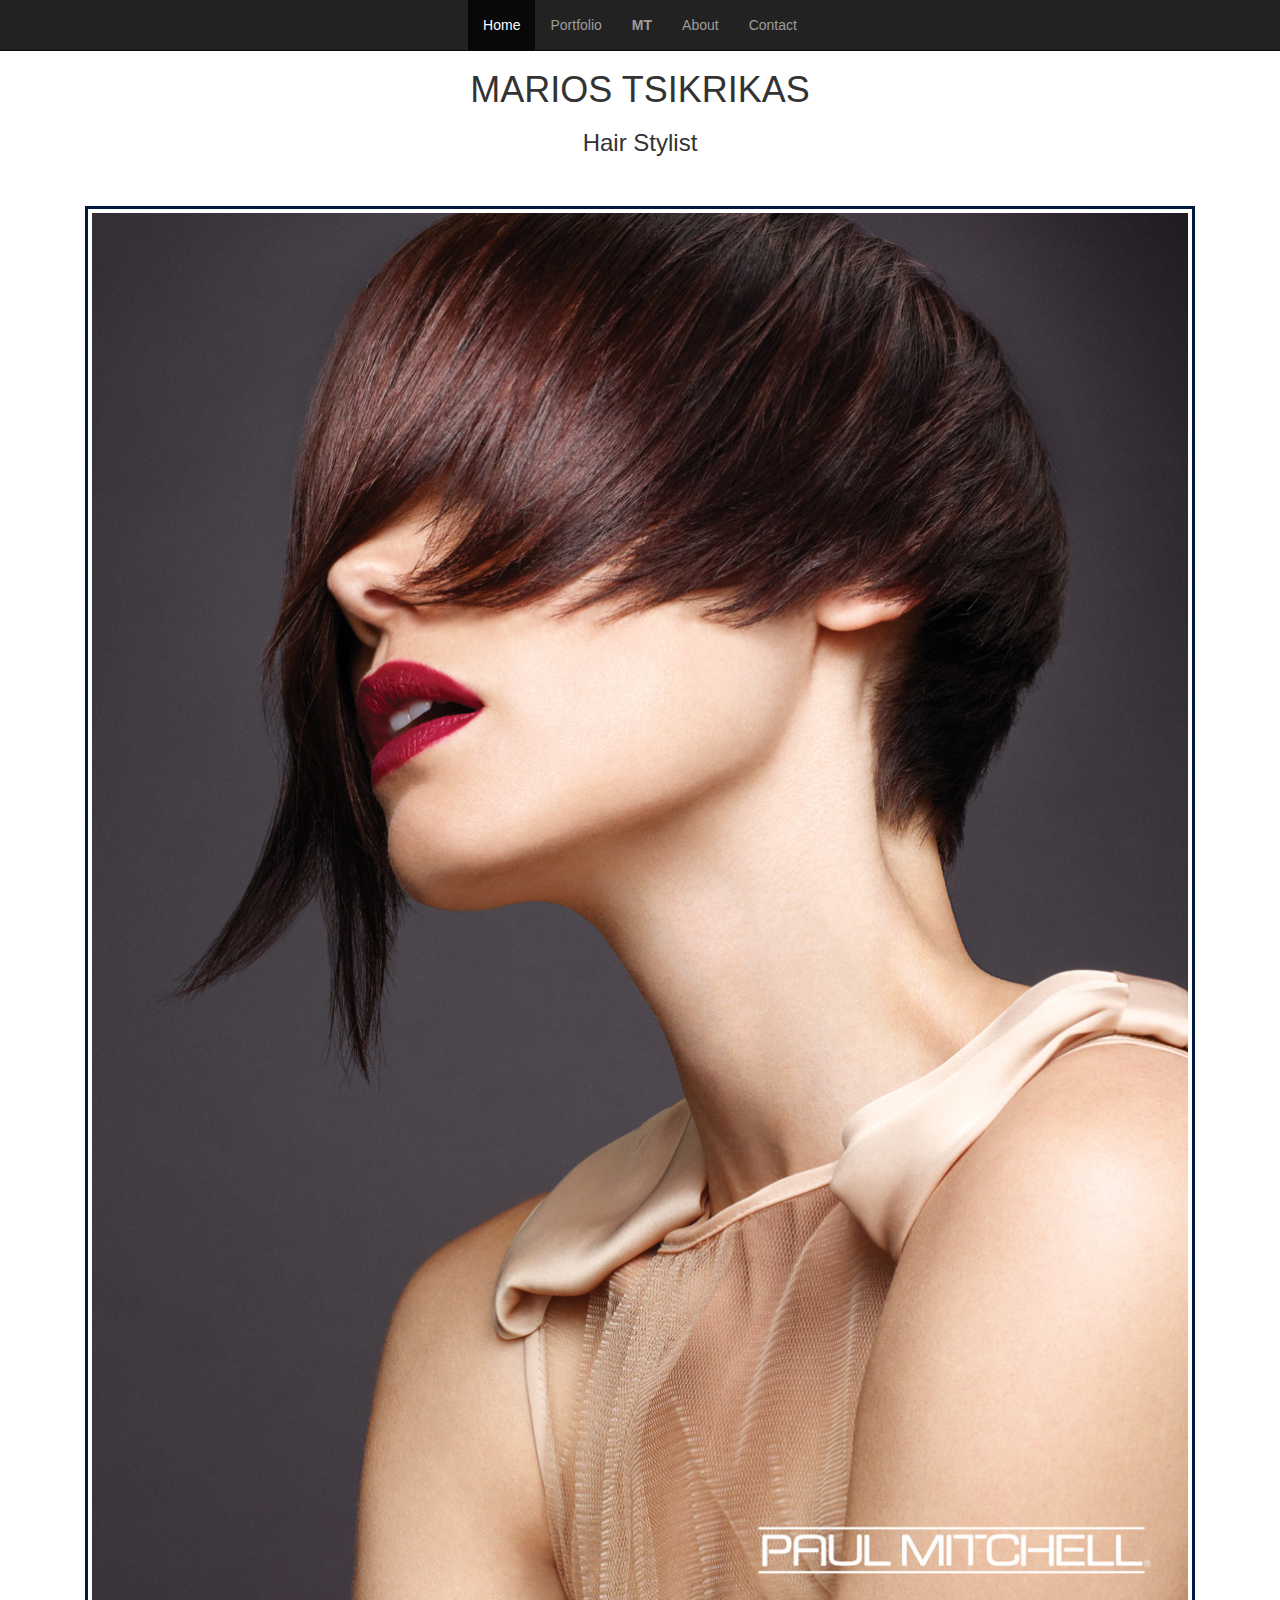
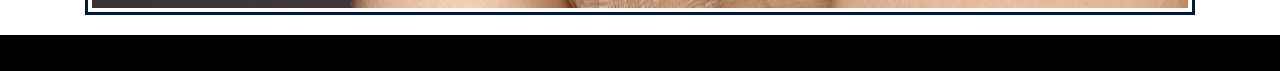
<file: index.html>
<!DOCTYPE html>
<html lang="en">
<head>
  <title>Bootstrap Example</title>
  <meta charset="utf-8">
  <meta name="viewport" content="width=device-width, initial-scale=1">
  <link rel="stylesheet" href="https://maxcdn.bootstrapcdn.com/bootstrap/3.3.7/css/bootstrap.min.css">
  <script src="https://ajax.googleapis.com/ajax/libs/jquery/3.1.1/jquery.min.js"></script>
  <script src="https://maxcdn.bootstrapcdn.com/bootstrap/3.3.7/js/bootstrap.min.js"></script>
  <link href="style/main.css" rel="stylesheet">
</head>
<body>
<div>
<nav role="navigation" class="navbar  navbar-inverse navbar-fixed-top">
  <div class="container-fluid">
      <a  class="navbar-brand visible-xs" href="index.html">MT</a>
    <div class="navbar-header">
      <button type="button" class="navbar-toggle" data-toggle="collapse" data-target="#myNavbar">
        <span class="icon-bar"></span>
        <span class="icon-bar"></span>
        <span class="icon-bar"></span>                        
      </button>      
    </div>
    <div class="collapse navbar-collapse" id="myNavbar">
      <ul class="nav navbar-nav">
        <li class=" active"><a href="#">Home</a></li>
        <li class="dropdown">
            <a id="portfolio" class="dropbtn" href="portfolio.html">Portfolio</a>
                <div class="dropdown-content">
                    <a href="salon.html">Salon</a>
                    <a href="events.html">Events</a>
                </div>
          </li>
          <li><a id="brand" class="hidden-xs" href="index.html">MT</a></li>
        <li ><a href="about.html">About</a></li>
        <li ><a href="contact.html">Contact</a></li>
      </ul>
    </div>
  </div>
</nav>

<br>
    <div id="nameHeader" class="container text-center">
        <h1>MARIOS TSIKRIKAS</h1>
        <h3>Hair Stylist</h3>
    </div>
  
    <br>
    <br>
  

    <div class="container text-center">    
  
    <div class="col-sm-12">
      <img src="images/mainPhoto.jpg" id="image" class="img-responsive" style="width:100%" alt="Image">
    </div>
    
  
</div>
    
    <br>

<footer class="container-fluid text-center">
  <p> &copy; 2017 by Andreas Karantzas</p>
</footer>
</div>
</body>
</html>
</file>
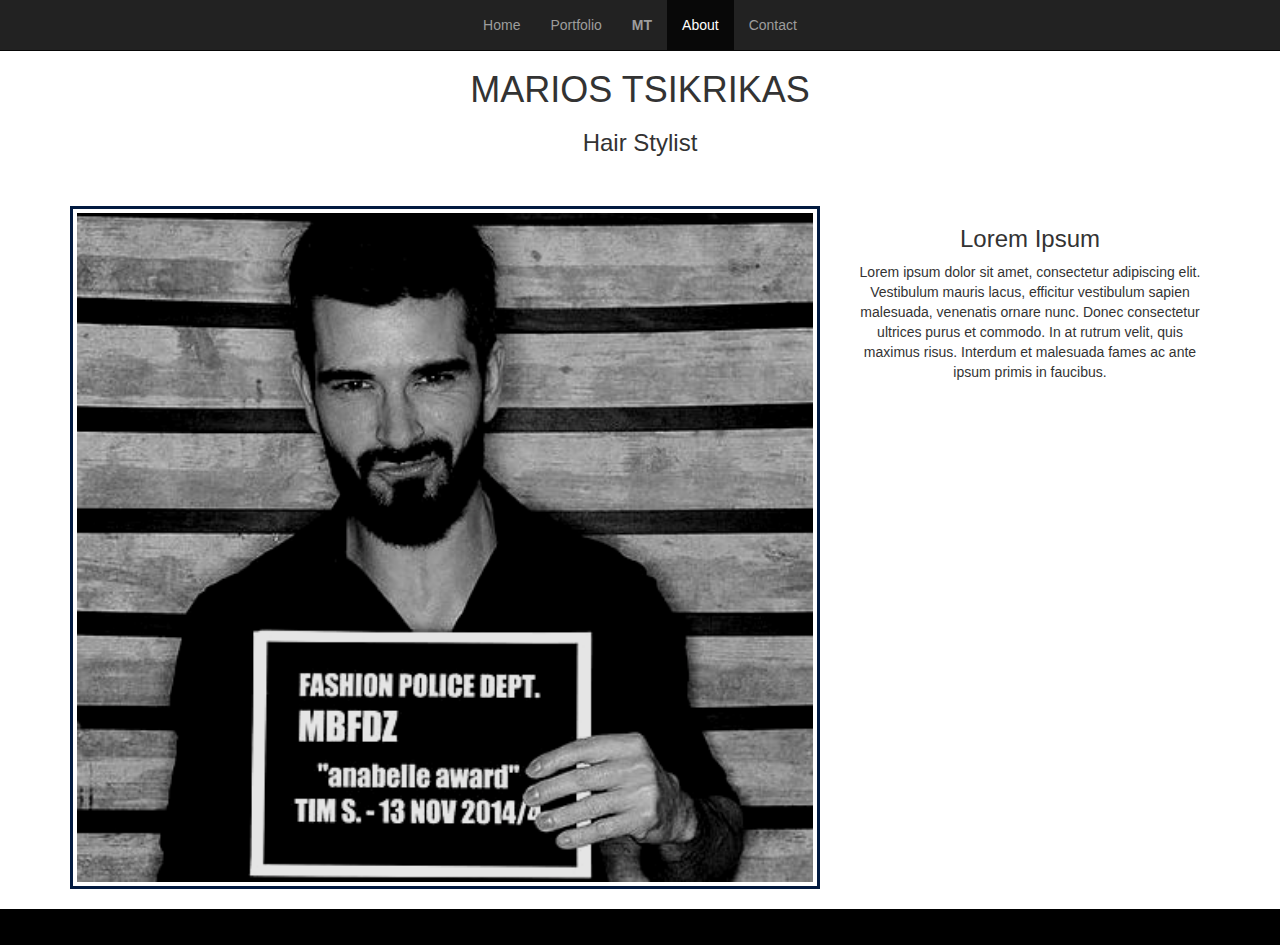
<file: about.html>
<!DOCTYPE html>
<html lang="en">
<head>
  <title>Bootstrap Example</title>
  <meta charset="utf-8">
  <meta name="viewport" content="width=device-width, initial-scale=1">
  <link rel="stylesheet" href="https://maxcdn.bootstrapcdn.com/bootstrap/3.3.7/css/bootstrap.min.css">
  <script src="https://ajax.googleapis.com/ajax/libs/jquery/3.1.1/jquery.min.js"></script>
  <script src="https://maxcdn.bootstrapcdn.com/bootstrap/3.3.7/js/bootstrap.min.js"></script>
  <link href="style/main.css" rel="stylesheet">
</head>
<body>

<nav class="navbar navbar-inverse navbar-fixed-top">
  <div class="container-fluid">
      <a  class="navbar-brand visible-xs" href="index.html">MT</a>
    <div class="navbar-header">
      <button type="button" class="navbar-toggle" data-toggle="collapse" data-target="#myNavbar">
        <span class="icon-bar"></span>
        <span class="icon-bar"></span>
        <span class="icon-bar"></span>                        
      </button>
      
    </div>
    <div class="collapse navbar-collapse" id="myNavbar">
      <ul class="nav navbar-nav">
        <li><a href="index.html">Home</a></li>
        <li class="dropdown">
            <a id="portfolio" class="dropbtn" href="portfolio.html">Portfolio</a>
                <div class="dropdown-content">
                    <a href="salon.html">Salon</a>
                    <a href="events.html">Events</a>
                </div>
          </li>
          
          
           <li><a id="brand" class="hidden-xs" href="index.html">MT</a></li>
        <li class="active"><a href="about.html">About</a></li>
        <li><a href="contact.html">Contact</a></li>
      </ul>
    </div>
  </div>
</nav>

<br>
    <div id="nameHeader" class="container text-center">
        <h1>MARIOS TSIKRIKAS</h1>
        <h3>Hair Stylist</h3>
    </div>
  
    <br>
    <br>
  
<div class="container text-center">    
  <div class="row">
    <div class="col-sm-8">
      <img id="image" src="images/marios.png" class="img-responsive" style="width:100%" alt="Image">
    </div>
    <div class="col-sm-4">
      <div>
       <h3>Lorem Ipsum</h3>
          <p>Lorem ipsum dolor sit amet, consectetur adipiscing elit. Vestibulum mauris lacus, efficitur vestibulum sapien malesuada, venenatis ornare nunc. Donec consectetur ultrices purus et commodo. In at rutrum velit, quis maximus risus. Interdum et malesuada fames ac ante ipsum primis in faucibus.</p>    
        </div>  
    </div>
  </div>
</div>
    <br>

<footer class="container-fluid text-center">
  <p> &copy; 2017 by Andreas Karantzas</p>
</footer>

</body>
</html>
</file>
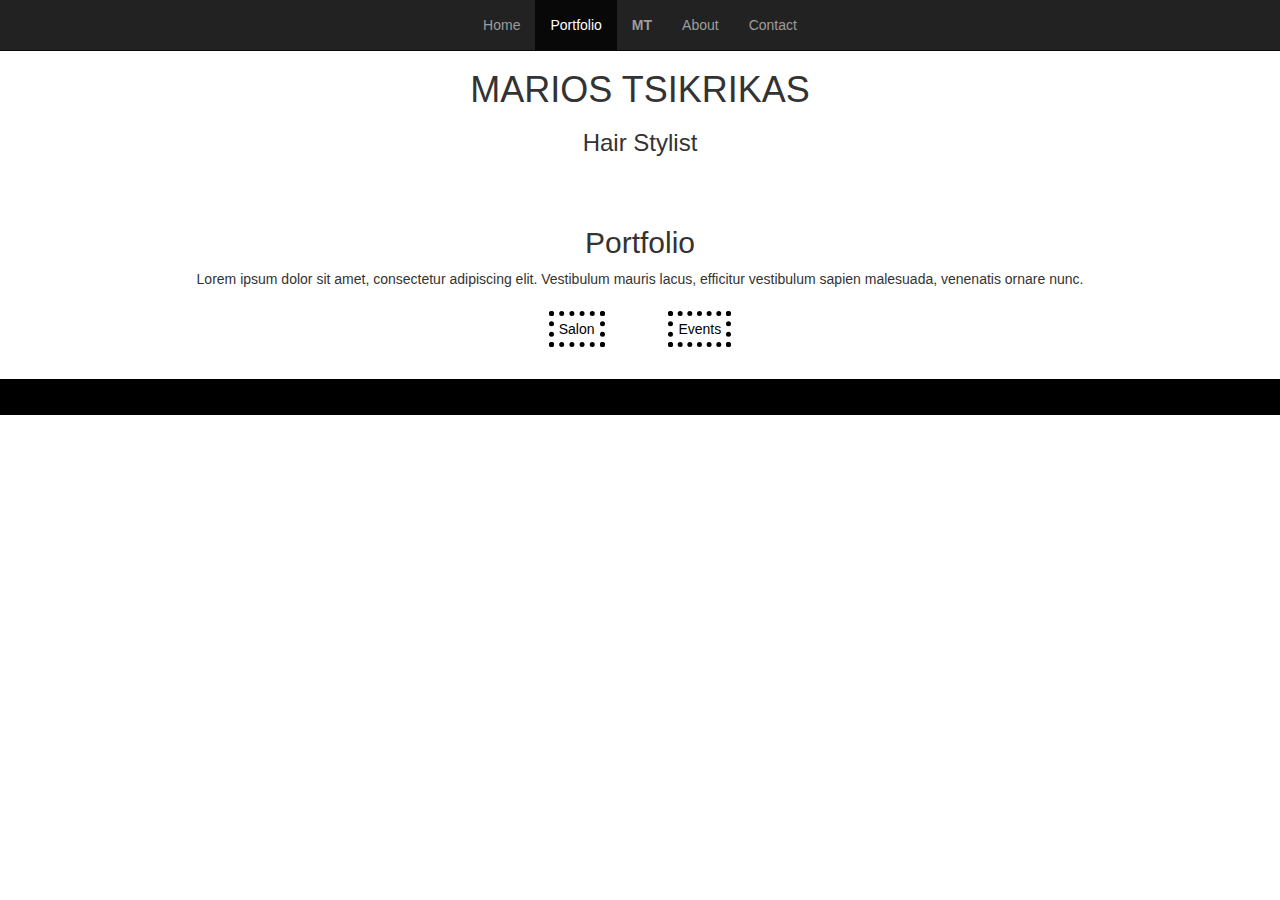
<file: portfolio.html>
<!DOCTYPE html>
<html lang="en">
<head>
  <title>Bootstrap Example</title>
  <meta charset="utf-8">
  <meta name="viewport" content="width=device-width, initial-scale=1">
  <link rel="stylesheet" href="https://maxcdn.bootstrapcdn.com/bootstrap/3.3.7/css/bootstrap.min.css">
  <script src="https://ajax.googleapis.com/ajax/libs/jquery/3.1.1/jquery.min.js"></script>
  <script src="https://maxcdn.bootstrapcdn.com/bootstrap/3.3.7/js/bootstrap.min.js"></script>
  <link href="style/main.css" rel="stylesheet">
</head>
<body>

<nav class="navbar navbar-inverse navbar-fixed-top">
  <div class="container-fluid">
      <a  class="navbar-brand visible-xs" href="index.html">MT</a>
      <div class="navbar-header">
      <button type="button" class="navbar-toggle" data-toggle="collapse" data-target="#myNavbar">
        <span class="icon-bar"></span>
        <span class="icon-bar"></span>
        <span class="icon-bar"></span>                        
      </button>
    </div>
    <div class="collapse navbar-collapse" id="myNavbar">
      <ul class="nav navbar-nav">
        <li><a href="index.html">Home</a></li>
        <li class="dropdown active">
            <a id="portfolio" class="dropbtn" href="portfolio.html">Portfolio</a>
                <div class="dropdown-content">
                    <a href="salon.html">Salon</a>
                    <a href="events.html">Events</a>
                </div>
          </li>
          
        
           <li><a id="brand" class="hidden-xs" href="index.html">MT</a></li>
        <li><a href="about.html">About</a></li>
        <li><a href="contact.html">Contact</a></li>
      </ul>
    </div>
  </div>
</nav>

<br>
    <div id="nameHeader" class="container text-center">
        <h1>MARIOS TSIKRIKAS</h1>
        <h3>Hair Stylist</h3>
    </div>
    <br>
    <br>
  
<div class="container text-center">    
  <div class="row">
    <div class="col-sm-12">
        <h2>Portfolio</h2>
    <div class="col-sm-12">
        <p>Lorem ipsum dolor sit amet, consectetur adipiscing elit. Vestibulum mauris lacus, efficitur vestibulum sapien malesuada, venenatis ornare nunc. </p>
      </div>
      </div>
  </div>
</div>
    
    <br>
    
    <div class="container">
        <div class="row text-center">
            <a class="portButton" href ="salon.html">Salon</a>
            <a class="portButton" href= "events.html">Events</a>
        </div>
    </div>
    
    <br>
    <br>

<footer class="container-fluid text-center">
  <p> &copy; 2017 by Andreas Karantzas</p>
</footer>

</body>
</html>
</file>
<file: style/main.css>
/* Remove the navbar's default margin-bottom and rounded borders */
    .navbar {
      margin-bottom: 0;
      border-radius: 0;
    }


html, body {
        height: 100%;
        margin: 0;
        padding: 0;
      }

#map{
    height: 400px;
    width: 100%;
}
.navbar .navbar-nav {
  display: inline-block;
  float: none;
  vertical-align: top;
}

.navbar {
  text-align: center;
}
/*navbar collapsing*/
.navbar-collapse{
    text-align: center;
}
.navbar-collapse{
    text-align: center;
    margin: 0px;
}

.navbar-brand {
    text-align: left;
}

#image {
   padding:4px;
   border:3px solid #021a40;
   background-color:#ffffff;
}

.portButton {
    margin: 30px;
    background: white;
    color: black;
    border-style: dotted;
    border-width: thick;
    padding: 5px;
}

/*hover over portfolio*/




.dropbtn {
    display: inline-block;
    color: white;
    text-align: center;
    padding: 14px 16px;
    text-decoration: none;
}

li.dropdown {
    display: inline-block;
}

.dropdown-content {
    display: none;
    position: absolute;
    background-color: black;
    min-width: 160px;
    box-shadow: 0px 8px 16px 0px rgba(0,0,0,0.2);
    z-index: 1;
}

.dropdown-content a {
    color: white;
    padding: 12px 16px;
    text-decoration: none;
    display: block;
    text-align: left;
}

.dropdown-content a:hover {
    background-color: #f1f1f1;
    color: black;
}

.dropdown:hover .dropdown-content {
    display: block;
}
#nameHeader {
    margin-top: 30px;
}



#brand {
    font-weight: bold;
}

/*footer start*/
footer {
  color: black;
  border-style: solid;
    border-width:medium;
    background-color: black;
}

footer .footer-above {
  padding-top: 0px;
  background-color: black;
}
footer .footer-col {
  margin-bottom: 0px;

}
footer .footer-below {
  padding: 10px 0;
  background-color: black;
  color: #ffffff;
}
/*footer end*/


.btn-outline {
  color: white;
  font-size: 20px;
  border: solid 2px white;
  background: transparent;
  transition: all 0.3s ease-in-out;
  margin-top: 15px;
}
.btn-outline:hover,
.btn-outline:focus,
.btn-outline:active,
.btn-outline.active {
  color: black;
  background: white;
  border: solid 2px white;
}
.btn-social {
  display: inline-block;
  height: 50px;
  width: 50px;
  border: 2px solid white;
  border-radius: 100%;
  text-align: center;
  font-size: 20px;
  line-height: 45px;
}
.btn:focus,
.btn:active,
.btn.active {
  outline: none;
}



.portfolio-box {
  position: relative;
  display: block;
  max-width: 650px;
  margin: 5px;
}
.portfolio-box .portfolio-box-caption {
  color: white;
  opacity: 0;
  display: block;
  background: rgba(240, 95, 64, 0.9);
  position: absolute;
  bottom: 0;
  text-align: center;
  width: 100%;
  height: 100%;
  -webkit-transition: all 0.35s;
  -moz-transition: all 0.35s;
  transition: all 0.35s;
}
.portfolio-box .portfolio-box-caption .portfolio-box-caption-content {
  width: 100%;
  text-align: center;
  position: absolute;
  top: 50%;
  transform: translateY(-50%);
}
.portfolio-box .portfolio-box-caption .portfolio-box-caption-content .project-category,
.portfolio-box .portfolio-box-caption .portfolio-box-caption-content .project-name {
  font-family: 'Open Sans', 'Helvetica Neue', Arial, sans-serif;
  padding: 0 15px;
}
.portfolio-box .portfolio-box-caption .portfolio-box-caption-content .project-category {
  text-transform: uppercase;
  font-weight: 600;
  font-size: 14px;
}
.portfolio-box .portfolio-box-caption .portfolio-box-caption-content .project-name {
  font-size: 18px;
}
.portfolio-box:hover .portfolio-box-caption {
  opacity: 1;
}
.portfolio-box:focus {
  outline: none;
}
@media (min-width: 768px) {
  .portfolio-box .portfolio-box-caption .portfolio-box-caption-content .project-category {
    font-size: 16px;
  }
  .portfolio-box .portfolio-box-caption .portfolio-box-caption-content .project-name {
    font-size: 22px;
  }
}


.btn-xl {
  padding: 15px 30px;
}
::-moz-selection {
  color: white;
  text-shadow: none;
  background: #222222;
}
::selection {
  color: white;
  text-shadow: none;
  background: #222222;
}
img::selection {
  color: white;
  background: transparent;
}
img::-moz-selection {
  color: white;
  background: transparent;
}
body {
  webkit-tap-highlight-color: #222222;
}
</file>
